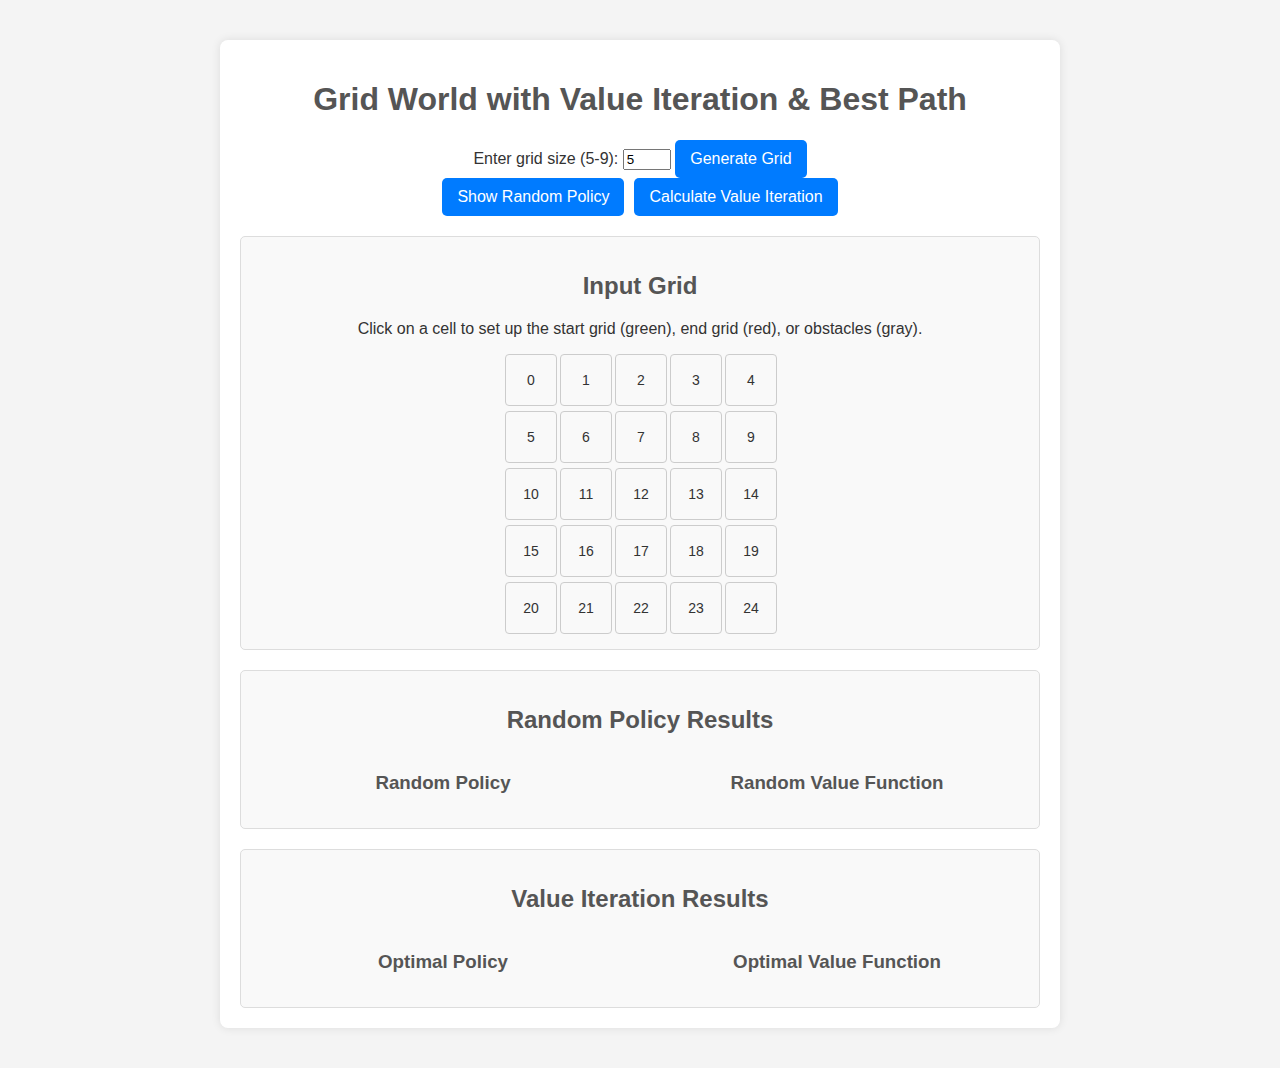
<file: 7113056098-DRL-HW5/7113056098-DRL-HW5-WEBSIM/index.html>
<!DOCTYPE html>
<html lang="en">
<head>
    <meta charset="UTF-8">
    <meta name="viewport" content="width=device-width, initial-scale=1.0">
    <title>Grid World</title>
    <link rel="stylesheet" href="style.css">
</head>
<body>
    <div id="centered-container">
        <h1>Grid World with Value Iteration & Best Path</h1>

        <div>
            <label for="gridSize">Enter grid size (5-9):</label>
            <input type="number" id="gridSize" value="5" min="5" max="9">
            <button onclick="generateGrid()">Generate Grid</button>
        </div>

        <div id="button-row">
            <button onclick="generateRandomPolicy()">Show Random Policy</button>
            <button onclick="computePolicy()">Calculate Value Iteration</button>
        </div>

        <div id="input-grid-container">
            <h2>Input Grid</h2>
            <p>Click on a cell to set up the start grid (green), end grid (red), or obstacles (gray).</p>
            <div id="grid-container"></div>
        </div>

        <div id="random-results-container">
            <h2>Random Policy Results</h2>
            <div class="result-row">
                <div class="random-column">
                    <h3>Random Policy</h3>
                    <div id="random-policy-grid"></div>
                </div>
                <div class="random-column">
                    <h3>Random Value Function</h3>
                    <div id="random-value-grid"></div>
                </div>
            </div>
        </div>

        <div id="vi-results-container">
            <h2>Value Iteration Results</h2>
             <div class="result-row">
                <div class="random-column">
                    <h3>Optimal Policy</h3>
                    <div id="optimal-policy-grid"></div>
                </div>
                <div class="random-column">
                    <h3>Optimal Value Function</h3>
                    <div id="optimal-value-grid"></div>
                </div>
            </div>
        </div>
    </div>

    <script src="script.js"></script>
</body>
</html>
</file>
<file: 7113056098-DRL-HW5/7113056098-DRL-HW5-WEBSIM/style.css>
body {
    font-family: Arial, sans-serif;
    background-color: #f4f4f4;
    color: #333;
    text-align: center;
    margin: 0;
    padding: 20px;
}

#centered-container {
    margin: 20px auto;
    max-width: 800px;
    padding: 20px;
    background-color: #fff;
    box-shadow: 0 0 10px rgba(0, 0, 0, 0.1);
    border-radius: 8px;
}

h1, h2, h3 {
    color: #555;
}

#button-row {
    display: flex;
    justify-content: center;
    gap: 10px;
    margin-bottom: 20px;
}

#input-grid-container,
#random-results-container,
#vi-results-container {
    margin-top: 20px;
    padding: 15px;
    border: 1px solid #ddd;
    border-radius: 5px;
    background-color: #f9f9f9;
}

.result-row {
    display: flex;
    gap: 20px;
    justify-content: center;
}

.random-column {
    flex: 1;
    text-align: center;
}

#grid-container,
#random-policy-grid,
#random-value-grid,
#optimal-policy-grid,
#optimal-value-grid {
    display: grid;
    gap: 5px;
    margin-top: 10px;
    justify-content: center;
}

.cell {
    width: 50px;
    height: 50px;
    display: flex;
    align-items: center;
    justify-content: center;
    border: 1px solid #ccc;
    font-size: 14px;
    cursor: pointer;
    transition: background-color 0.3s ease;
    border-radius: 4px;
}

.cell:hover {
    background-color: #e9e9e9;
}

.start {
    background-color: #4CAF50; /* Green */
    color: white;
}

.end {
    background-color: #f44336; /* Red */
    color: white;
}

.obstacle {
    background-color: #9E9E9E; /* Gray */
    color: white;
}

.value-cell {
    font-weight: bold;
    color: #007BFF; /* Blue */
}

.policy-cell {
    font-size: 18px;
    font-weight: bold;
    color: #FF9800; /* Orange */
}

button {
    padding: 10px 15px;
    border: none;
    border-radius: 5px;
    background-color: #007BFF;
    color: white;
    font-size: 16px;
    cursor: pointer;
    transition: background-color 0.3s ease;
}

button:hover {
    background-color: #0056b3;
}
</file>
